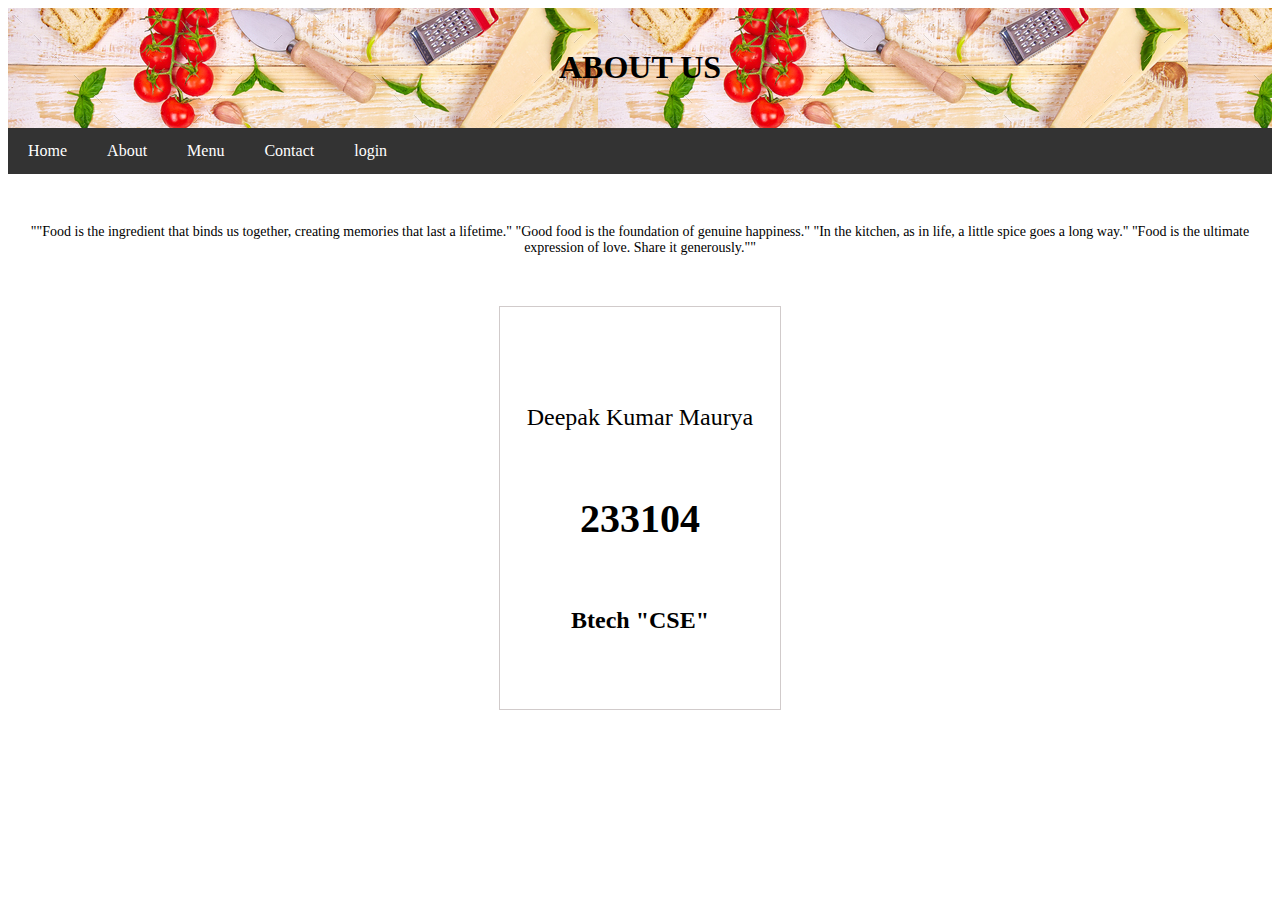
<file: about.html>
<!DOCTYPE html>
<html lang="en">
<head>
  <meta charset="UTF-8">
  <meta name="viewport" content="width=device-width, initial-scale=1.0">
  <title>Document</title>
  <link rel="stylesheet" href="./about.css">
</head>
<body>
    <header>
        <h1>ABOUT US</h1>
    </header>
    <nav>
        <a href="./index.html">Home</a>
        <a href="#">About</a>
        <a href="./menu.html">Menu</a>
        <a href="./login page/contact.html">Contact</a>
        <a href="./login page/login.html">login</a>
    </nav>

  <div class="container">
	
		<p class="p2"></p>
		<p class="p2">""Food is the ingredient that binds us together, creating memories that last a lifetime."
            "Good food is the foundation of genuine happiness."
            "In the kitchen, as in life, a little spice goes a long way."
            "Food is the ultimate expression of love. Share it generously.""</p>
		
		<div class="col-4">
			<div class="box active">
				<i class="fa fa-cloud-download icon1"></i>
				<br><br>
				<h2 class="heading-3">Deepak Kumar Maurya</h2>
				<br>
        <h1 class="heading-4">233104</h1>
        <br>
        <h2 class="heading-5">Btech "CSE"</h2>
        				<p class="p3"></p>
                        
			</div>
      <br>
		</div>
  
</body>
</html>
</file>
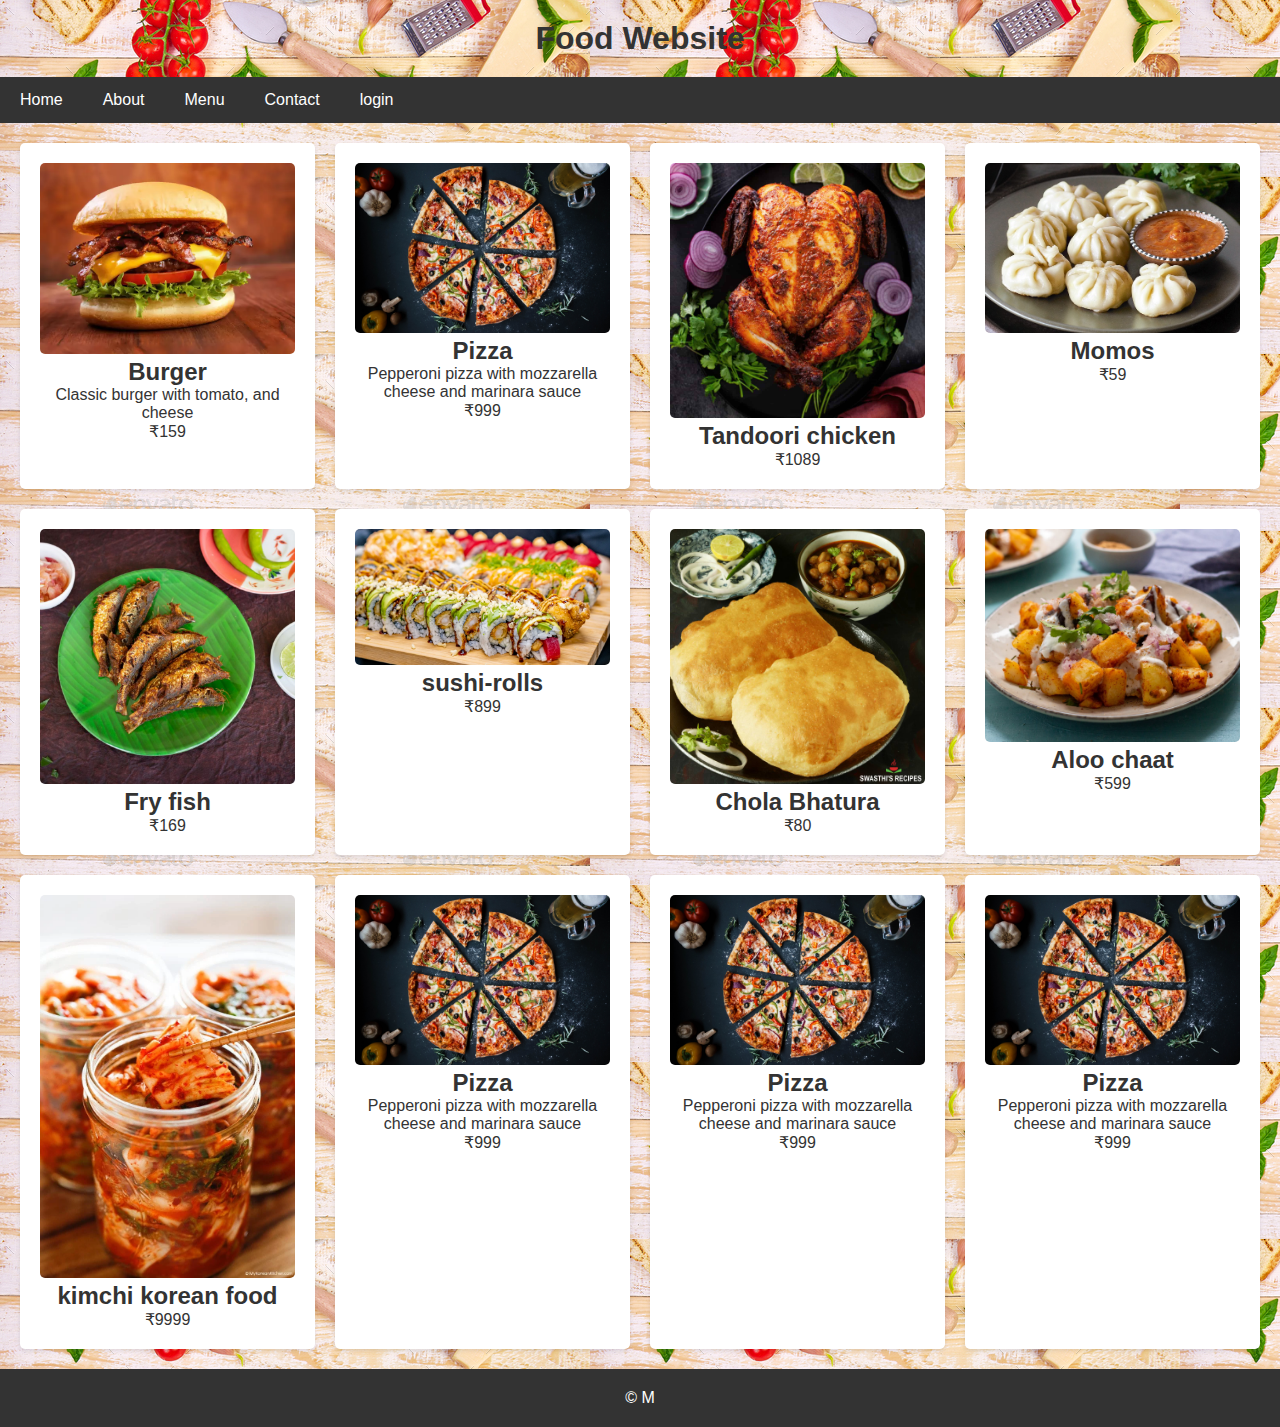
<file: menu.html>
<!DOCTYPE html>
<html lang="en">
<head>
    <meta charset="UTF-8">
    <meta name="viewport" content="width=device-width, initial-scale=1.0">
    <title>Food Menu</title>
    <link rel="stylesheet" href="./menu.css">
</head>
<body>
    <header>
        <h1>Food Website</h1>
    </header>
    <nav>
        <a href="./index.html">Home</a>
        <a href="./about.html">About</a>
        <a href="./menu.html">Menu</a>
        <a href="./login page/contact.html">Contact</a>
        <a href="./login page/login.html">login</a>
    </nav>
   
    <section class="menu">
        <div class="item">
            <img src="./f2.webp" alt="Burger">
            <h2>Burger</h2>
            <p>Classic  burger with tomato, and cheese</p>
            <span>₹159</span>
        </div>
        <div class="item">
            <img src="./f1.jpg" alt="Pizza">
            <h2>Pizza</h2>
            <p>Pepperoni pizza with mozzarella cheese and marinara sauce</p>
            <span>₹999</span>
        </div>
        <div class="item">
            <img src="./login page/tandoori chicken.jpg" alt="Pizza">
            <h2>Tandoori chicken</h2>
            <span>₹1089</span>
        </div>
        <div class="item">
            <img src="./login page/Momos-snap.jpg" alt="Momos">
            <h2>Momos</h2>
            <span>₹59</span>
        </div>
        <div class="item">
            <img src="./login page/fish fry.jpg" alt="Pizza">
            <h2>Fry fish</h2>
            <span>₹169</span>
        </div>
        <div class="item">
            <img src="./login page/sushi-rolls.webp" alt="Pizza">
            <h2>sushi-rolls</h2>
            <span>₹899</span>
        </div>
        <div class="item">
            <img src="./login page/bhatura-with-chole.jpg" alt="Pizza">
            <h2>Chola Bhatura</h2>
            <span>₹80</span>
        </div>
        <div class="item">
            <img src="./login page/aloo chaat.jpg" alt="Pizza">
            <h2>Aloo chaat</h2>
            <span>₹599</span>
        </div>
        <div class="item">
            <img src="./login page/kimchi.webp" alt="Pizza">
            <h2>kimchi korean food</h2>
            <span>₹9999</span>
        </div>
        <div class="item">
            <img src="./f1.jpg" alt="Pizza">
            <h2>Pizza</h2>
            <p>Pepperoni pizza with mozzarella cheese and marinara sauce</p>
            <span>₹999</span>
        </div>
        <div class="item">
            <img src="./f1.jpg" alt="Pizza">
            <h2>Pizza</h2>
            <p>Pepperoni pizza with mozzarella cheese and marinara sauce</p>
            <span>₹999</span>
        </div>
        <div class="item">
            <img src="./f1.jpg" alt="Pizza">
            <h2>Pizza</h2>
            <p>Pepperoni pizza with mozzarella cheese and marinara sauce</p>
            <span>₹999</span>
        </div>
    </section>
    <footer>
        <p>&copy; M</p>
    </footer>
</body>
</html>
</file>
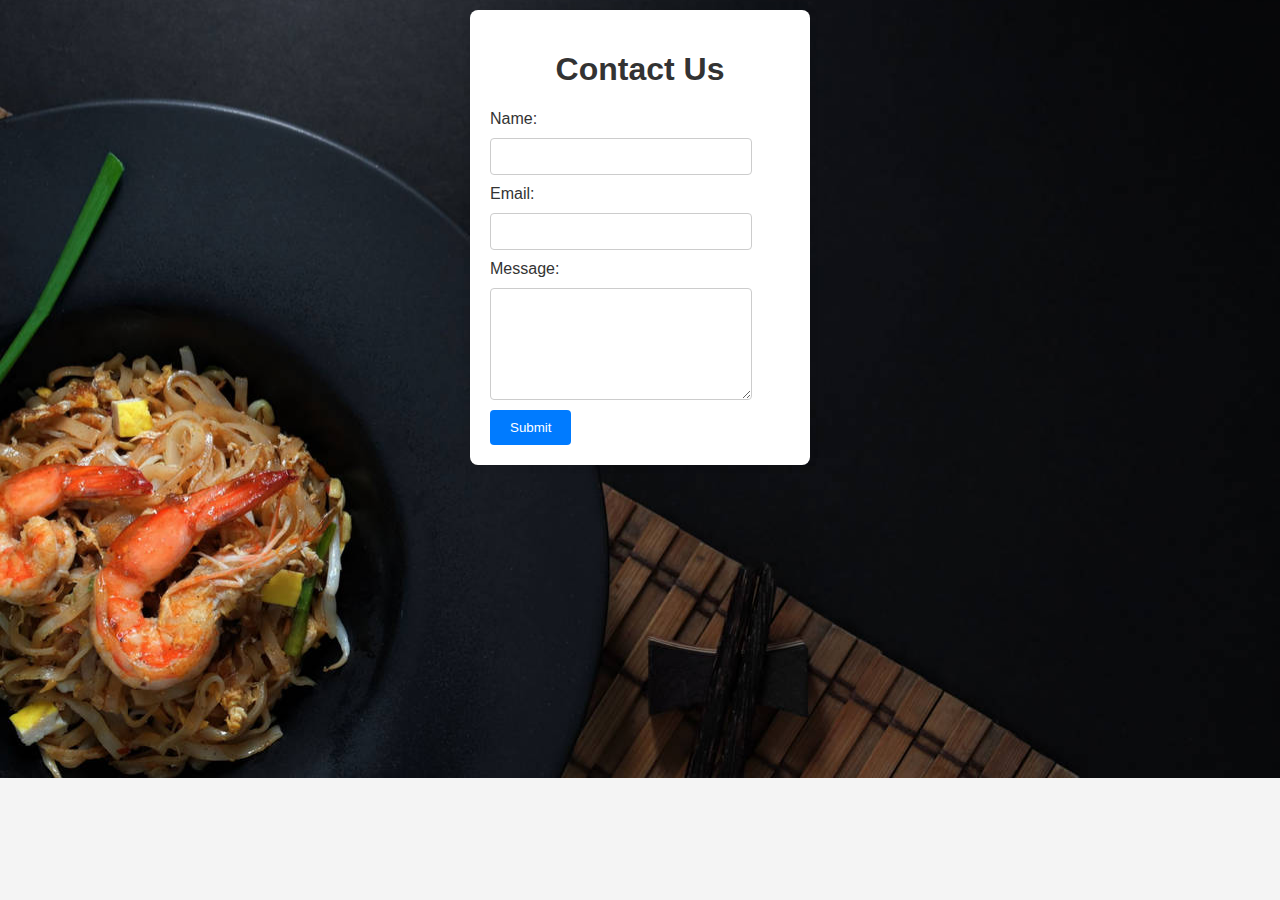
<file: login page/contact.html>
<!DOCTYPE html>
<html lang="en">
<head>
    <meta charset="UTF-8">
    <meta name="viewport" content="width=device-width, initial-scale=1.0">
    <title>Contact Us</title>
    <link rel="stylesheet" href="./contact.css">
</head>
<body>
    <div class="container">
        <h1>Contact Us</h1>
        <form action="#" method="post">
            <label for="name">Name:</label>
            <input type="text" id="name" name="name" required>
            <label for="email">Email:</label>
            <input type="email" id="email" name="email" required>
            <label for="message">Message:</label>
            <textarea id="message" name="message" rows="6" required></textarea>
            <button type="submit">Submit</button>
        </form>
    </div>
</body>
</html>
</file>
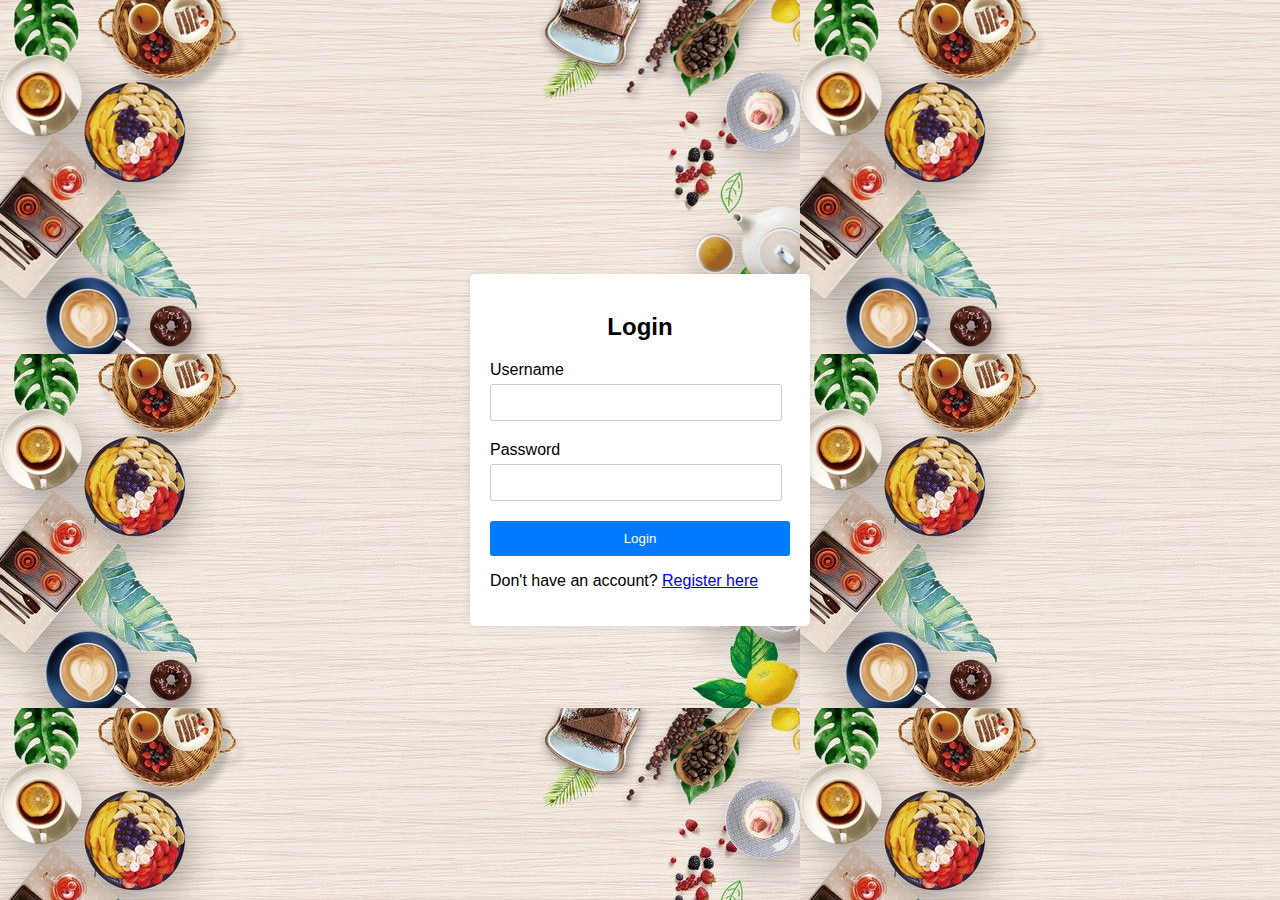
<file: login page/login.html>
<!DOCTYPE html>
<html lang="en">
<head>
    <meta charset="UTF-8">
    <meta name="viewport" content="width=device-width, initial-scale=1.0">
    <title>Login Page</title>
    <link rel="stylesheet" href="./login.css">
</head>
<body>
    <div class="login-container">
        <h2>Login</h2>
        <form action="#">
            <div class="input-group">
                <label for="username">Username</label>
                <input type="text" id="username" name="username" required>
            </div>
            <div class="input-group">
                <label for="password">Password</label>
                <input type="password" id="password" name="password" required>
            </div>
            <button type="submit">Login</button>
            <p class="register-link">Don't have an account? <a href="./register.html">Register here</a></p>
        </form>
    </div>
</body>
</html>
</file>
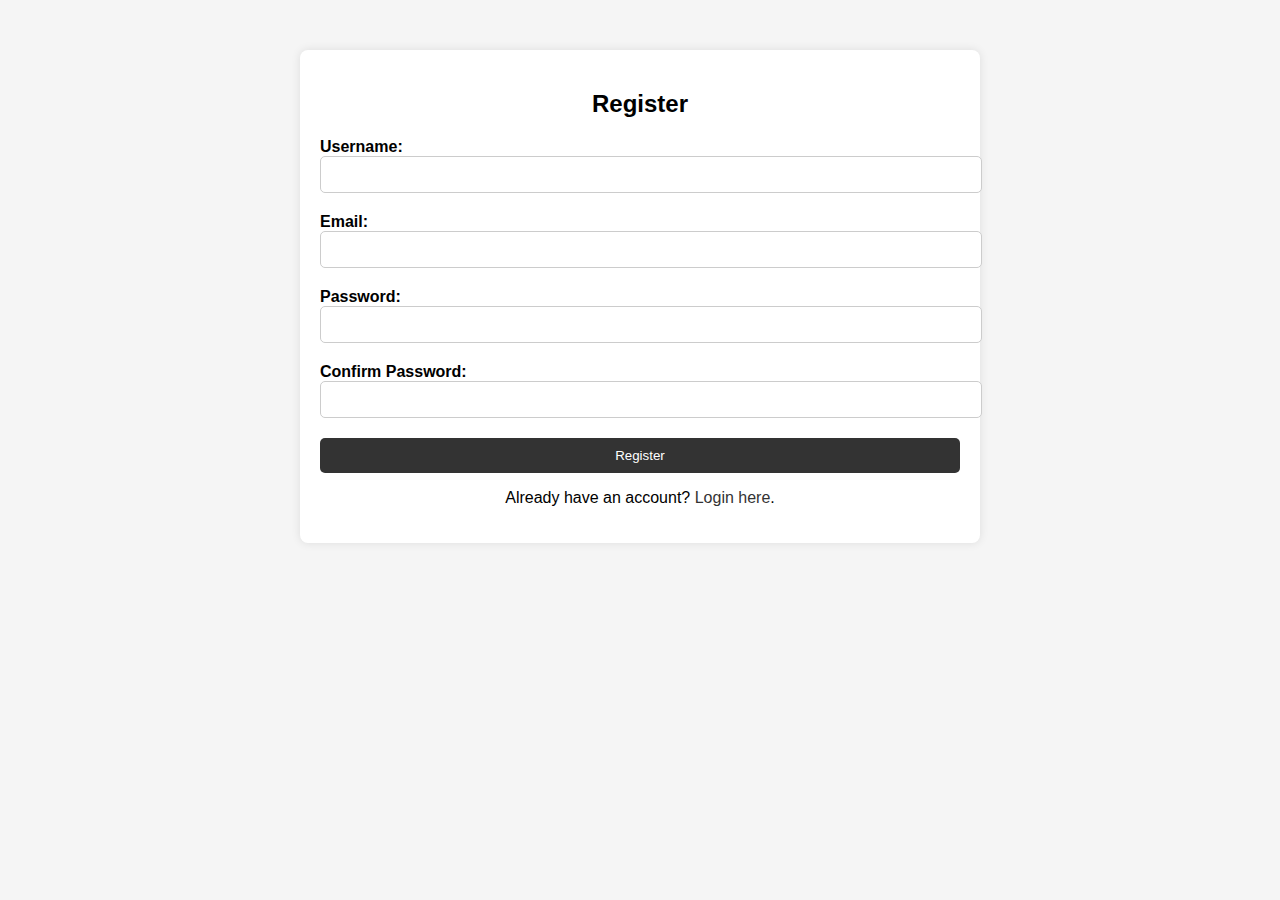
<file: login page/register.html>
<!DOCTYPE html>
<html lang="en">
<head>
    <meta charset="UTF-8">
    <meta name="viewport" content="width=device-width, initial-scale=1.0">
    <title>Register</title>
    <link rel="stylesheet" href="./register.css">
</head>
<body>
    <div class="container">
        <h2>Register</h2>
        <form action="register.php" method="POST">
            <div class="form-group">
                <label for="username">Username:</label>
                <input type="text" id="username" name="username" required>
            </div>
            <div class="form-group">
                <label for="email">Email:</label>
                <input type="email" id="email" name="email" required>
            </div>
            <div class="form-group">
                <label for="password">Password:</label>
                <input type="password" id="password" name="password" required>
            </div>
            <div class="form-group">
                <label for="confirm-password">Confirm Password:</label>
                <input type="password" id="confirm-password" name="confirm-password" required>
            </div>
            <button type="submit">Register</button>
        </form>
        <p>Already have an account? <a href="./login.html">Login here</a>.</p>
    </div>
</body>
</html>
</file>
<file: about.css>
header {
    background-image: url(./22.jpg);
    padding: 20px;
    text-align: center;   
}
nav {
    background-color: #333;
    overflow: hidden;
    display: flex;
    align-items: center;
    list-style: none;
    position: sticky;
    top: 0%;
    

}
nav a {
    float: left;
    display: block;
    color: white;
    text-align: center;
    padding: 14px 20px;
    text-decoration: none;
}
nav a:hover {
    background-color: #ddd;
    color: black;
}









.icon{width: 30px;
    background: #b5b5b561;
    padding: 10px;
    border-radius: 10px;
  margin-right: 30px;}
  .heading-2{color: var(--darkgreen);text-align: center;}
  .p2{text-align: center; margin-bottom: 50px; font-size: 14px;}
  .box{width: 230px; padding: 25px; border: 1px solid #d1cbcb; text-align: center;
  margin: 0 auto;}
  .icon1{
  font-size: 30px!important;
    background: var(--darkgreen);
    padding: 15px;
    color: var(--white);
    border-radius: 30px;
    margin-top: 50px;
  }
  .heading-3{font-weight: normal;}
  .p3{font-size: 13px; letter-spacing: 1px; line-height: 18px; margin-bottom: 50px;}
  .active{background: var(--darkgreen);color: var(--white);}
  .active .icon1{background: var(--white); color: var(--darkgreen);}
  .heading-4{font-size: 40px; color: var(--darkgreen);}
  .com-p{background: var(--light); padding: 50px 100px;}
  .p4{font-size: 14px;letter-spacing: 2px; line-height: 20px;}
  .green-sec{background:url(../image/ban.png), var(--darkgreen); background-repeat: no-repeat;
  background-size: 627px;}
</file>
<file: menu.css>
* {
    margin: 0;
    padding: 0;
    box-sizing: border-box;
}

body {
    font-family: Arial, sans-serif;
    background-color: #f4f4f4;
    color: #333;
    background-image: url(./22.jpg);
}

header {
    background-image: url(./22.jpg);
    padding: 20px;
    text-align: center;
        
}
    
    nav {
        background-color: #333;
        overflow: hidden;
        display: flex;
        align-items: center;
        list-style: none;
        position: sticky;
        top: 0%;
        
    
    }
    nav a {
        float: left;
        display: block;
        color: white;
        text-align: center;
        padding: 14px 20px;
        text-decoration: none;
    }
    nav a:hover {
        background-color: #ddd;
        color: black;
    }
    
    


nav ul {
    list-style: none;
}

nav ul li {
    display: inline;
    margin: 0 10px;
}

nav ul li a {
    color: #fff;
    text-decoration: none;
}

.menu {
    display: grid;
    grid-template-columns: repeat(auto-fit, minmax(250px, 1fr));
    gap: 20px;
    padding: 20px;
}

.item {
    background-color: #fff;
    padding: 20px;
    border-radius: 5px;
    box-shadow: 0 2px 4px rgba(0, 0, 0, 0.1);
    text-align: center;
}

.item img {
    width: 100%;
    border-radius: 5px;
}

footer {
    background-color: #333;
    color: #fff;
    text-align: center;
    padding: 20px;
}
</file>
<file: login page/contact.css>
body {
    font-family: Arial, sans-serif;
    margin: 0;
    padding: 0;
    background-color: #f4f4f4;
    color: #333;
    background-image: url(./m1.jpg);
    background-position: center;
    background-repeat: no-repeat;
}
.container {
    max-width: 300px;
    margin: 10px auto;
    padding: 20px;
    background-color: #fff;
    border-radius: 8px;
    box-shadow: 0 0 10px rgba(0,0,0,0.1);
}
h1 {
    text-align: center;
}
form {
    margin-top: 20px;
}
label, input, textarea {
    display: block;
    margin-bottom: 10px;
}
input, textarea {
    width: 80%;
    padding: 10px;
    border: 1px solid #ccc;
    border-radius: 4px;
}
button {
    background-color: #007bff;
    color: #fff;
    border: none;
    padding: 10px 20px;
    border-radius: 4px;
    cursor: pointer;
}
button:hover {
    background-color: #0056b3;
}
</file>
<file: login page/login.css>
body {
    font-family: Arial, sans-serif;
    margin: 0;
    padding: 0;
    display: flex;
    justify-content: center;
    align-items: center;
    height: 100vh;
    background-image: url(./s3.jpg);

}

.login-container {
    background-color: #fff;
    padding: 20px;
    border-radius: 5px;
    box-shadow: 0 0 10px rgba(0, 0, 0, 0.1);
    width: 300px;
}

h2 {
    margin-bottom: 20px;
    text-align: center;
}

.input-group {
    margin-bottom: 20px;
}

label {
    display: block;
    margin-bottom: 5px;
}

input[type="text"],
input[type="password"] {
    width: 90%;
    padding: 10px;
    border: 1px solid #ccc;
    border-radius: 3px;
}

button {
    width: 100%;
    padding: 10px;
    background-color: #007bff;
    color: #fff;
    border: none;
    border-radius: 3px;
    cursor: pointer;
}

button:hover {
    background-color: #005
}
.background:image {
    height: 100%;
}
</file>
<file: login page/register.css>
body {
    font-family: Arial, sans-serif;
    margin: 0;
    padding: 0;
    background-color: #f5f5f5;
}

.container {
    width: 50%;
    margin: 50px auto;
    padding: 20px;
    background-color: #fff;
    border-radius: 8px;
    box-shadow: 0 0 10px rgba(0, 0, 0, 0.1);
}

h2 {
    text-align: center;
}

.form-group {
    margin-bottom: 20px;
}

label {
    display: block;
    font-weight: bold;
}

input[type="text"],
input[type="email"],
input[type="password"] {
    width: 100%;
    padding: 10px;
    border: 1px solid #ccc;
    border-radius: 5px;
}

button {
    width: 100%;
    padding: 10px;
    background-color: #333;
    color: #fff;
    border: none;
    border-radius: 5px;
    cursor: pointer;
}

button:hover {
    background-color: #555;
}

p {
    text-align: center;
}

a {
    color: #333;
    text-decoration: none;
}

a:hover {
    text-decoration: underline;
}
</file>
